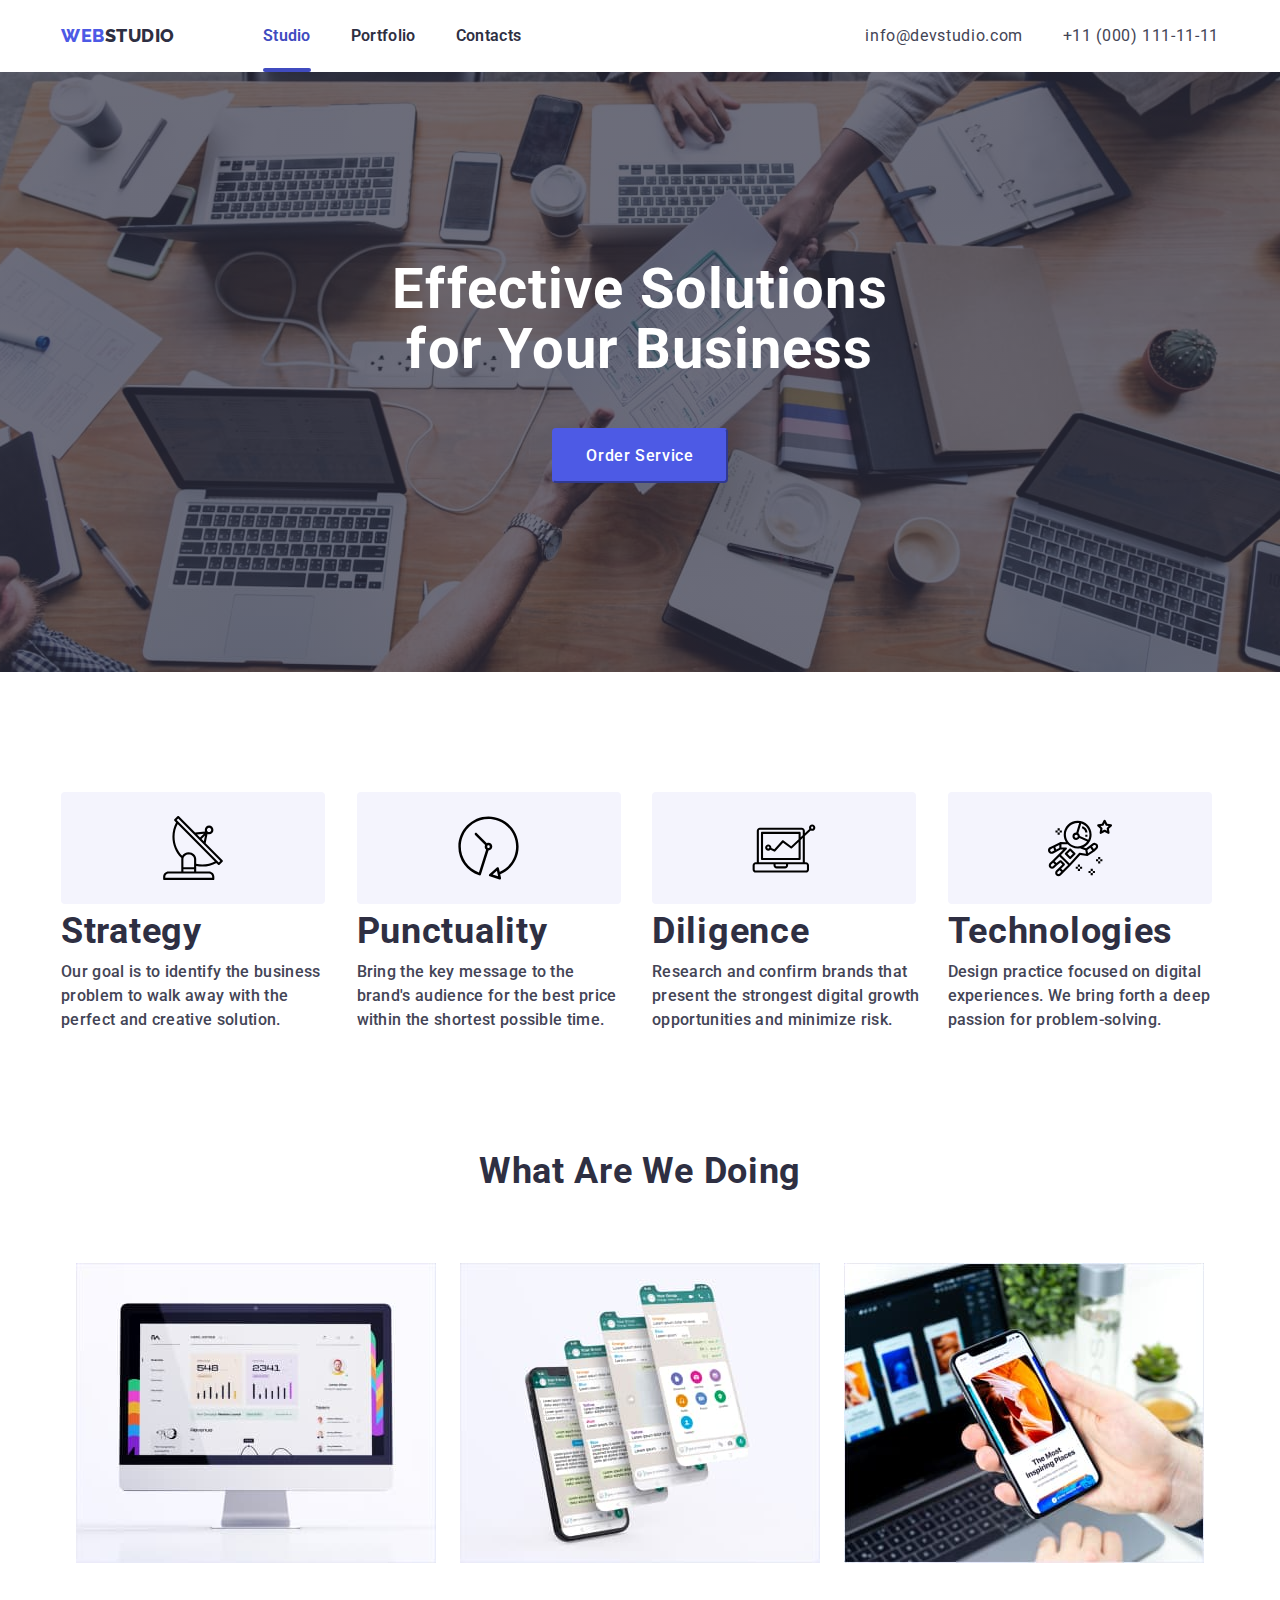
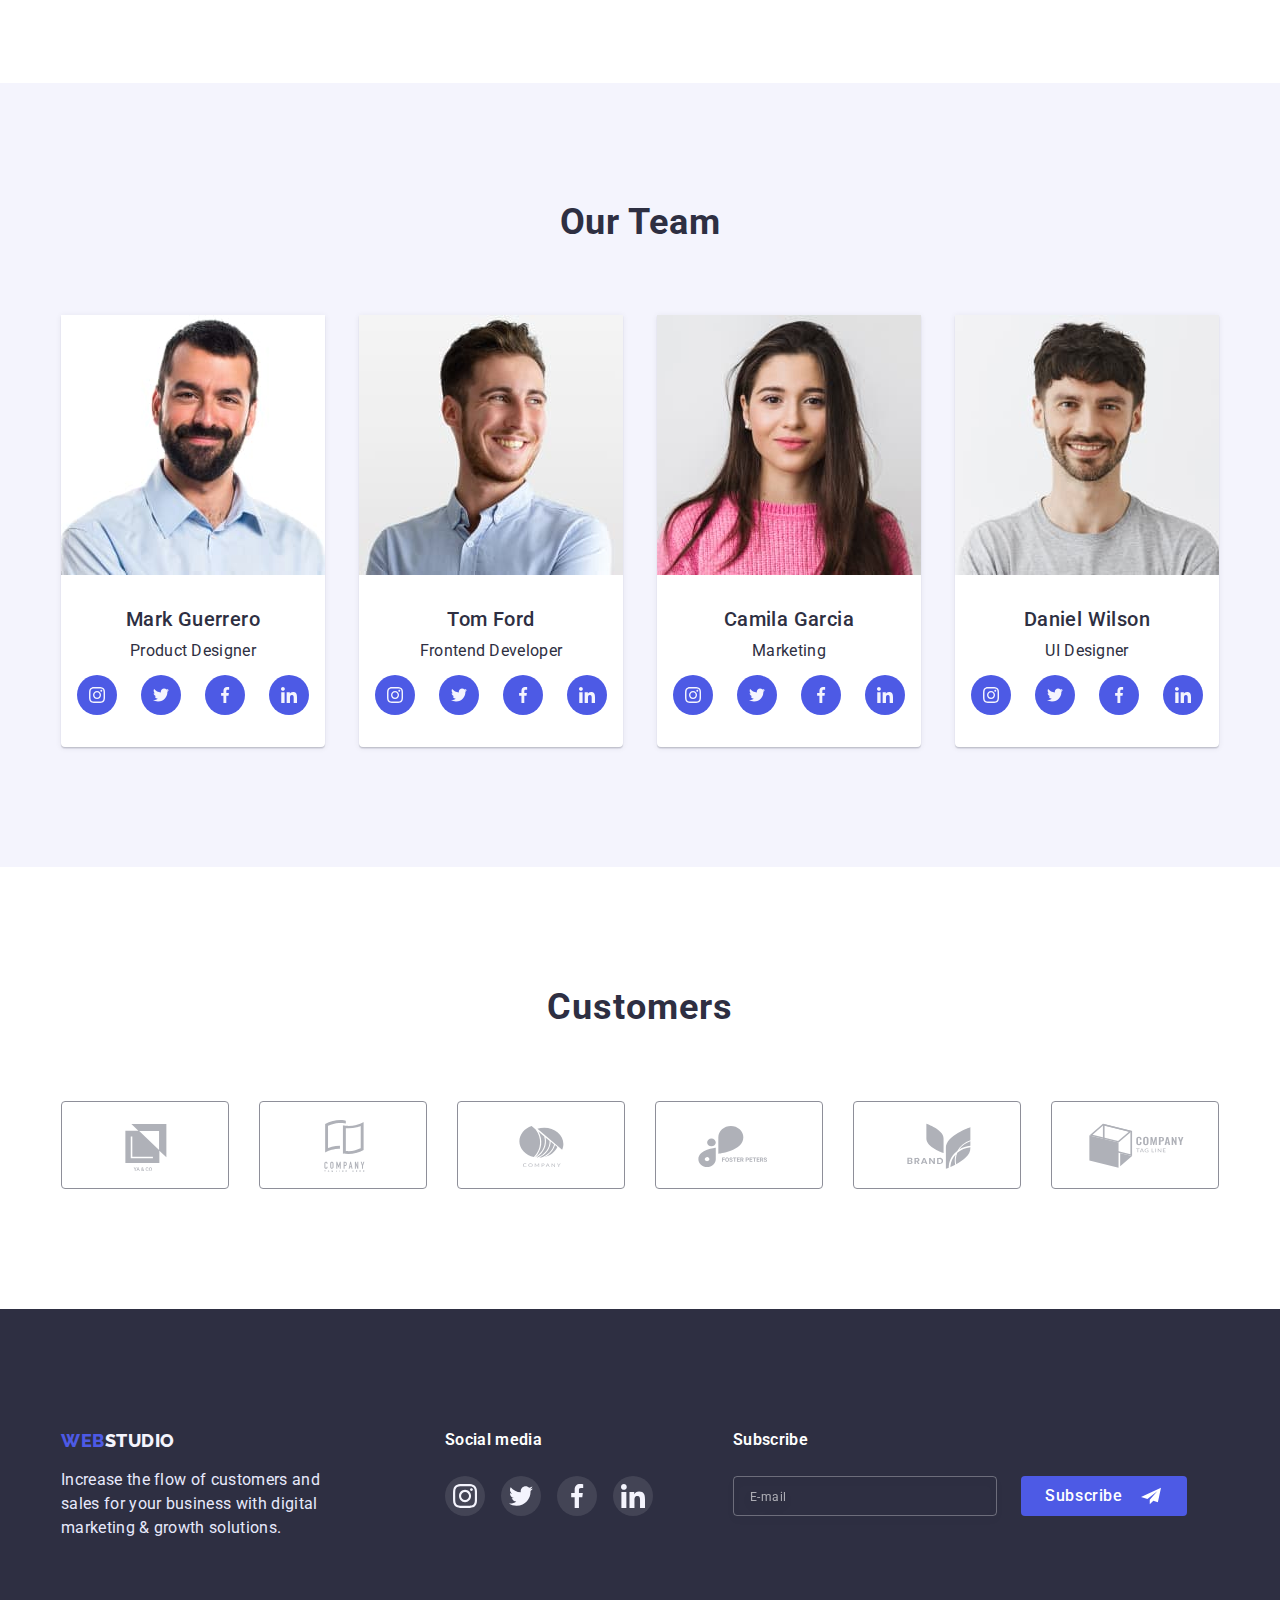
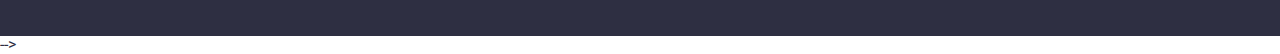
<file: index.html>
<!DOCTYPE html>
<html lang="en">
  <head>
    <meta charset="UTF-8" >
    <meta http-equiv="X-UA-Compatible" content="IE=edge" >
    <meta name="viewport" content="width=device-width, initial-scale=1.0" >
    <title>Web Studio</title>
    <link rel="preconnect" href="https://fonts.googleapis.com">
    <link rel="preconnect" href="https://fonts.gstatic.com" crossorigin>
    <link href="https://fonts.googleapis.com/css2?family=Raleway:wght@700&family=Roboto:wght@400;500;700;900&display=swap" rel="stylesheet">
    <link rel="stylesheet" href="https://cdnjs.cloudflare.com/ajax/libs/modern-normalize/1.1.0/modern-normalize.min.css" >
    <link rel="stylesheet" href="./css/style.css">
    <link rel="stylesheet" href="./css/mobile.css">
    <link rel="stylesheet" href="./css/tablet.css">
    <link rel="stylesheet" href="./css/desktop.css">
  </head>
  <body class="body">
    <!-- header -->
    
    <header class="header">
    <div class="container header-box">
     <a class="logo" href="./index.html">
      WEB
      <span class="studio-logo">STUDIO</span>
     </a>

     <nav class="navigation">
      <ul class="list navigation-list">
        <li class="navigation-item"> <a class="navigation-link emphasis" href="./index.html">Studio</a> </li>
        <li class="navigation-item"> <a class="navigation-link" href="./portfolio.html">Portfolio</a> </li>
        <li class="navigation-item"> <a class="navigation-link" href="#">Contacts</a> </li>
      </ul>
     </nav>

     <ul class="list address-list">
     <a class="address" href="mailto:info@devstudio.com">info@devstudio.com</a>
     <a class="address" href="tel:+110001111111">+11 (000) 111-11-11</a>
     </ul>

     <button class="menu" type="button">
      <svg width="32" height="22">
        <use href="./images/symbol-defs.svg#menu"></use>
      </svg>
    </button>
    </div>

    
    </header>
    

    <!-- Main Content -->
    <main>
      <!-- Section 1 -->

      <section class="hero-section section">
        <div class="container">
        <h1 class="hero-title">Effective Solutions for Your Business </h1>

          <button class="btn" type="button" data-modal-open>Order Service</button>

        </div>

      </section>
      <!-- Section 2 -->

      <section class="description-section section">
        <div class="container description">
        <ul class="list description-list">
          <li class="description-item">
            <span class="icon-description strategy">
              <svg width="60" height="64">
              <use href="./images/symbol-defs.svg#icon-strategy"></use>
            </svg></span>
             <h3 class="description-title">Strategy</h3>
          <p class="description-text">Our goal is to identify the business
           problem to walk away with the perfect and creative solution. </p>
          </li>

         <li class="description-item">
          <span class="icon-description punctuality">
            <svg width="61" height="64">
              <use href="./images/symbol-defs.svg#icon-punctuality"></use>
            </svg>
          </span>
           <h3 class="description-title">Punctuality</h3>
          <p class="description-text">Bring the key message to the brand's audience for the best price within the shortest possible time.</p>
        </li>

        <li class="description-item">
          <span class="icon-description diligence">
            <svg width="64" height="49">
              <use href="./images/symbol-defs.svg#icon-diligence"></use>
            </svg>
          </span>
          <h3 class="description-title">Diligence</h3>
          <p class="description-text">Research and confirm brands that present the strongest digital growth opportunities and minimize risk.</p>
        </li>

         <li class="description-item"> 
          <span class="icon-description technologies">
            <svg width="64" height="64">
              <use href="./images/symbol-defs.svg#icon-technologies"></use>
            </svg>
          </span>
          <h3 class="description-title">Technologies</h3>
          <p class="description-text">Design practice focused on digital experiences. We bring forth a deep passion for problem-solving.</p>
        </li>
        </ul>
        </div>
      </section>

      <!-- Section 3 -->

     <section class="work-section section">
      <div class="container work-container">
      <h2 class="work-title title-section">What are we doing</h2>

      <ul class="work-list list">
        <li class="work-item">
          <img src="./images/img1.jpg"
          alt="computer statistics"
          width="360"
          height="300">
        </li>
        <li class="work-item">
          <img src="./images/img2.jpg"
          alt="mobile application"
          width="360"
          height="300">
        </li>
        <li class="work-item">
          <img src="./images/img3.jpg"
          alt="phone in hand"
          width="360"
          height="300">
        </li>
      </ul>
      </div>
     </section>

 
     <!-- Section 4 -->
     <section class="section team-section">
      <div class="container team-container">
      <h2 class="team-title title-section">Our Team</h2>

      <ul class="team-list list">
        <li class="team-item">
         
            <img class="team-foto" src="./images/imgteam1.jpg"
            alt="first team member"
            width="264"
            height="260" >
              <div class="team-name">
              <h3 class="name-title card-title">Mark Guerrero</h3>
              <p class="team-text card-text">Product Designer</p>
              <div class="container-team-link">
                <a class="team-link" href="">
                  <svg class="icon-instagram" width="16" height="16" >
                    <use href="./images/symbol-defs.svg#icon-instagram"></use>
                  </svg>
                </a>
                <a class="team-link" href="">
                  <svg class="icon-twitter" width="16" height="16">
                    <use href="./images/symbol-defs.svg#icon-twitter"></use>
                  </svg>
                </a>
                <a class="team-link" href="">
                  <svg class="icon-facebook" width="16" height="16">
                    <use href="./images/symbol-defs.svg#icon-facebook"></use>
                  </svg>
                </a>
                <a class="team-link" href="">
                  <svg class="icon-linkedin" width="16" height="16">
                    <use href="./images/symbol-defs.svg#icon-linkedin"></use>
                  </svg>
                </a>
              </div>
              </div>
        </li>

        <li class="team-item">
          
            <img class="team-foto" src="./images/imgteam2.jpg"
            alt="second team member"
            width="264"
            height="260">
            <div class="team-name">
              <h3 class="name-title card-title">Tom Ford</h3>
              <p class="team-text card-text">Frontend Developer</p>
              <div class="container-team-link">
                <a class="team-link" href="">
                  <svg class="icon-instagram" width="16" height="16" >
                    <use href="./images/symbol-defs.svg#icon-instagram"></use>
                  </svg>
                </a>
                <a class="team-link" href="">
                  <svg class="icon-twitter" width="16" height="16">
                    <use href="./images/symbol-defs.svg#icon-twitter"></use>
                  </svg>
                </a>
                <a class="team-link" href="">
                  <svg class="icon-facebook" width="16" height="16">
                    <use href="./images/symbol-defs.svg#icon-facebook"></use>
                  </svg>
                </a>
                <a class="team-link" href="">
                  <svg class="icon-linkedin" width="16" height="16">
                    <use href="./images/symbol-defs.svg#icon-linkedin"></use>
                  </svg>
                </a>
              </div>
            </div>
        </li>

        <li class="team-item">
          
            <img class="team-foto" src="./images/imgteam3.jpg"
            alt="third team member"
            width="264"
            height="260">
            <div class="team-name">
              <h3 class="name-title card-title">Camila Garcia</h3>
              <p class="team-text card-text">Marketing</p>
              <div class="container-team-link">
                <a class="team-link" href="">
                  <svg class="icon-instagram" width="16" height="16" >
                    <use href="./images/symbol-defs.svg#icon-instagram"></use>
                  </svg>
                </a>
                <a class="team-link" href="">
                  <svg class="icon-twitter" width="16" height="16">
                    <use href="./images/symbol-defs.svg#icon-twitter"></use>
                  </svg>
                </a>
                <a class="team-link" href="">
                  <svg class="icon-facebook" width="16" height="16">
                    <use href="./images/symbol-defs.svg#icon-facebook"></use>
                  </svg>
                </a>
                <a class="team-link" href="">
                  <svg class="icon-linkedin" width="16" height="16">
                    <use href="./images/symbol-defs.svg#icon-linkedin"></use>
                  </svg>
                </a>
              </div>
            </div>
        </li>

        <li class="team-item">
         
            <img class="team-foto" src="./images/imgteam4.jpg"
            alt="fourth team member"
            width="264"
            height="260">
            <div class="team-name">
              <h3 class="name-title card-title">Daniel Wilson</h3>
              <p class="team-text card-text">UI Designer</p>
              <div class="container-team-link">
                <a class="team-link" href="">
                  <svg class="icon-instagram" width="16" height="16" >
                    <use href="./images/symbol-defs.svg#icon-instagram"></use>
                  </svg>
                </a>
                <a class="team-link" href="">
                  <svg class="icon-twitter" width="16" height="16">
                    <use href="./images/symbol-defs.svg#icon-twitter"></use>
                  </svg>
                </a>
                <a class="team-link" href="">
                  <svg class="icon-facebook" width="16" height="16">
                    <use href="./images/symbol-defs.svg#icon-facebook"></use>
                  </svg>
                </a>
                <a class="team-link" href="">
                  <svg class="icon-linkedin" width="16" height="16">
                    <use href="./images/symbol-defs.svg#icon-linkedin"></use>
                  </svg>
                </a>
              </div>
            </div>
          
        </li>

      </ul>
      </div>
     </section>
     
     
     <section class="customers-section section">
      <div class="container container-customers">
        <h2 class="customers-title title-section">Customers</h2>
        <ul class="customers-list list">
          <li class="customers-item"><a class="customers-link" href="">
            <svg class="icon-yaco icon-customers" width="104" height="56">
              <use href="./images/symbol-defs.svg#icon-company1"></use>
            </svg>
          </a></li>
          <li class="customers-item"><a class="customers-link" href="">
            <svg class="icon-teglinehere icon-customers" width="104" height="56">
              <use href="./images/symbol-defs.svg#icon-company2"></use>
            </svg>
          </a></li>
          <li class="customers-item"><a class="customers-link" href="">
            <svg class="icon-company icon-customers" width="104" height="56">
              <use href="./images/symbol-defs.svg#icon-company3"></use>
            </svg>
          </a></li>
          <li class="customers-item"><a class="customers-link" href="">
            <svg class="icon-fosterpeters icon-customers" width="104" height="56">
              <use href="./images/symbol-defs.svg#icon-company4"></use>
            </svg>
          </a></li>
          <li class="customers-item"><a class="customers-link" href="">
            <svg class="icon-brand icon-customers" width="104" height="56">
              <use href="./images/symbol-defs.svg#icon-company5"></use>
            </svg>
          </a></li>
          <li class="customers-item"><a class="customers-link" href="">
            <svg class="icon-tegline icon-customers" width="104" height="56">
              <use href="./images/symbol-defs.svg#icon-company6"></use>
            </svg>
          </a></li>
        </ul>

      </div>
     </section>

    </main>

    <!-- Footer -->
    <footer class="footer">
      <div class="container footer-container">
      <div class="footer-logo">
        <a class="logo bottom" href="./index.html">
          <span class="web-logo">WEB</span>
          <span class="secondary studio-logo">STUDIO</span>
         </a>
  
         <p class="footer-text">Increase the flow of customers and sales for your business with digital marketing & growth solutions.</p>
      </div>
      
      <div class="social-container">
        <h3 class="social-title">Social media</h3>
        <ul class="social-list list">
          <li class="social-items">
            <a class="social-link" href="">
              <svg class="social-icon" width="24" height="24">
                <use href="./images/symbol-defs.svg#icon-instagram"></use>
              </svg>
            </a>
          </li>
          <li class="social-items">
            <a class="social-link" href="">
              <svg class="social-icon" width="24" height="24">
                <use href="./images/symbol-defs.svg#icon-twitter"></use>
              </svg>
            </a>
          </li>
          <li class="social-items">
            <a class="social-link" href="">
              <svg class="social-icon" width="24" height="24">
                <use href="./images/symbol-defs.svg#icon-facebook"></use>
              </svg>
            </a>
          </li>
          <li class="social-items">
            <a class="social-link" href="">
              <svg class="social-icon" width="24" height="24">
                <use href="./images/symbol-defs.svg#icon-linkedin"></use>
              </svg>
            </a>
          </li>
        </ul>

      </div>

      <div class="subscribe-container">
        <h3 class="social-title">Subscribe</h3>

        <form class="subscribe-form">
          <input type="mail" name="subscrabe" placeholder="E-mail"/>

        <button class="btn-subscribe" type="submit">Subscribe
          <svg class="icon-btn" width="24" height="20">
            <use href="./images/symbol-defs.svg#frame"></use>
          </svg>
        </button>


        </form>
      </div>

    </div>
      </footer> -->
  
      <div class="backdrop is-hidden" data-modal>
        <div class="modal">

          <div class="btn-close-container">
            <button type="button" class="btn-close" data-modal-close>
              <svg class="icon-close" width="8" height="8">
                <use href="./images/symbol-defs.svg#icon-close"></use>
              </svg>
              </button>
          </div>
         

          <h3 class="modal-title">Leave your contacts and we will call you back</h3>

          <form class="form-modal">

          <ul class="list modal-item">

            <li class="modal-list">
              <label class="modal-label" for="name">Name</label>
            <input class="modal-input" type="text" name="name" id="name" />
            <span class="form-icon">
              <svg width="18" height="24">
                <use href="./images/symbol-defs.svg#person"></use>
              </svg>
            </span>
            </li>

            <li class="modal-list">
              <label class="modal-label" for="phone">Phone</label>
              <input class="modal-input" type="tel" name="phone" id="phone" />
              <span class="form-icon">
                <svg width="18" height="24">
                  <use href="./images/symbol-defs.svg#phone"></use>
                </svg>
              </span>
            </li>

            <li class="modal-list">
              <label class="modal-label" for="mail">Email</label>
            <input class="modal-input" type="email" name="mail" id="mail" />
            <span class="form-icon">
              <svg width="18" height="24">
                <use href="./images/symbol-defs.svg#email"></use>
              </svg>
            </span>
            </li>

            <li class="modal-list">
              <label class="modal-label" for="comment">Comment</label>
            <textarea class="modal-area" name="comment" rows="8" id="comment" placeholder="Text input"></textarea>
            </li>

            <li class="cheakbox-list">
              
              <label class="modal-label checkbox-label"  >
                <input class="checkbox" type="checkbox" name="policy" value="policy" />
                I accept the terms and conditions of the <a class="cheakbox-link" href="">Privacy Policy</a>
                <span class="checkbox-icon">
                  <svg class="svg-icon" width="16" height="16">
                    <use href="./images/symbol-defs.svg#click"></use>
                  </svg>
                </span></label>
               
            </li>

          </ul>

          <div class="modal-btn-container">
            <button class="modal-btn" type="submit">Send</button>
          </div>
          

          </form>
        </div>
      </div>

      <script src="./js/modal.js"></script>

  </body>
</html>
</file>
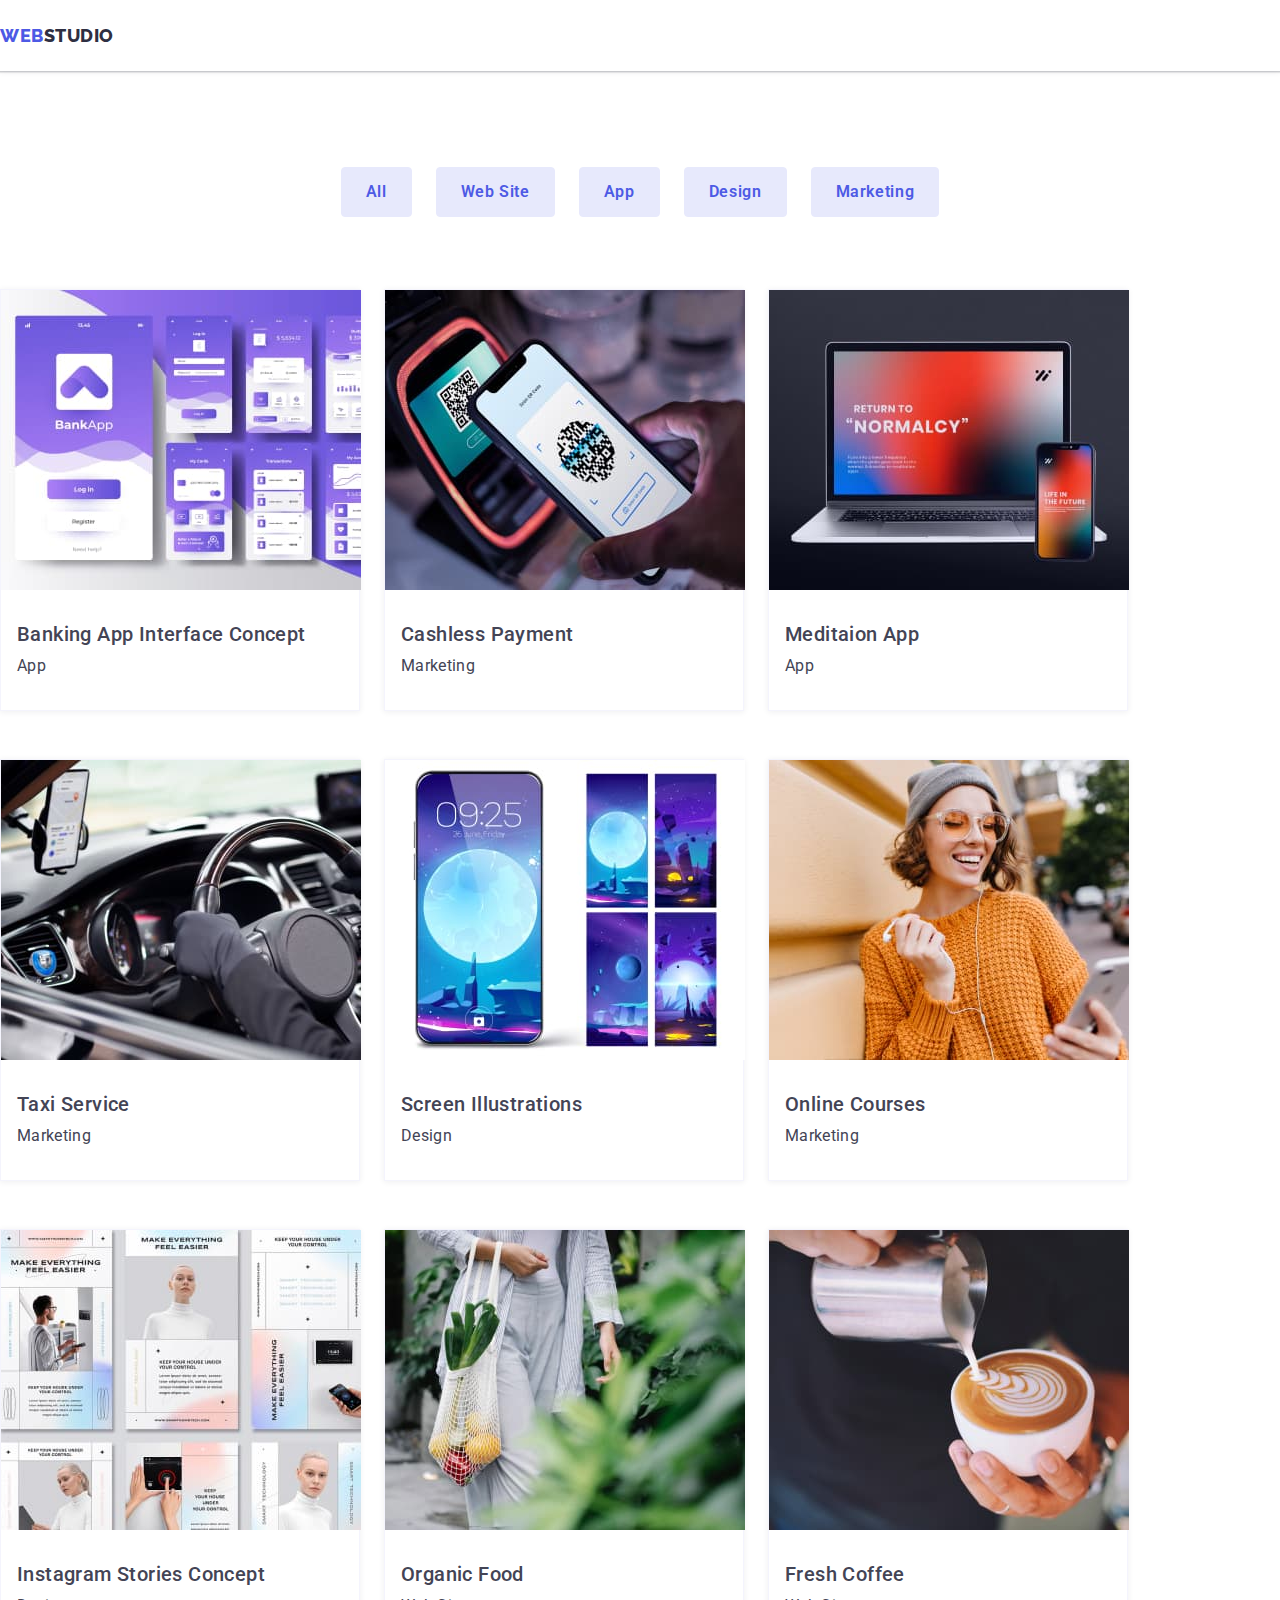
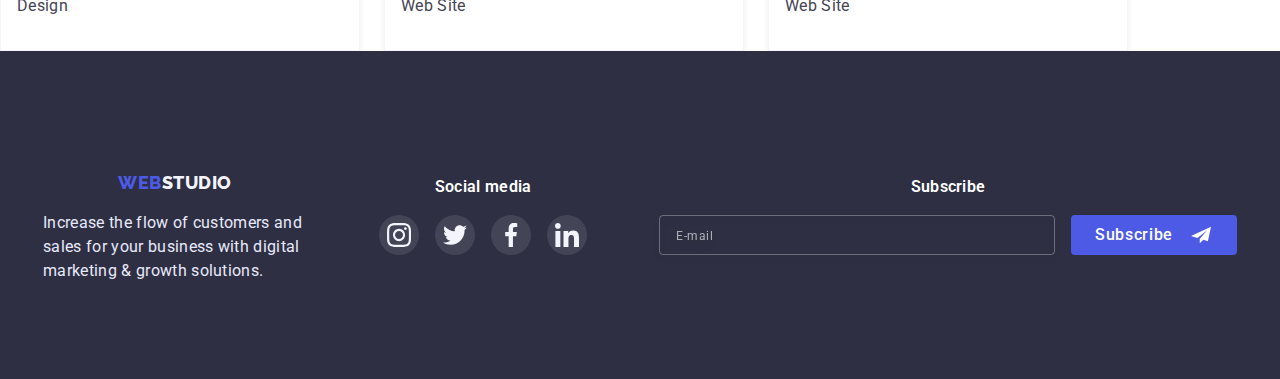
<file: portfolio.html>
<!DOCTYPE html>
<html lang="en">
<head>
    <meta charset="UTF-8">
    <meta http-equiv="X-UA-Compatible" content="IE=edge">
    <meta name="viewport" content="width=device-width, initial-scale=1.0">
    <title>Portfolio</title>
    <link rel="preconnect" href="https://fonts.googleapis.com">
    <link rel="preconnect" href="https://fonts.gstatic.com" crossorigin>
    <link href="https://fonts.googleapis.com/css2?family=Raleway:wght@700&family=Roboto:wght@400;500;700;900&display=swap" rel="stylesheet">
    <link rel="stylesheet" href="https://cdnjs.cloudflare.com/ajax/libs/modern-normalize/1.1.0/modern-normalize.min.css" >
    <link rel="stylesheet" href="./css/style.css">
</head>
<body class="body">
    <!-- header -->
   
    <header class="header">
        <div class="container header-box">
         <a class="logo" href="./index.html">
          WEB
          <span class="studio-logo">STUDIO</span>
         </a>
    
         <nav class="navigation">
          <ul class="list navigation-list">
            <li class="navigation-item"> <a class="navigation-link" href="./index.html">Studio</a> </li>
            <li class="navigation-item"> <a class="navigation-link emphasis" href="./portfolio.html">Portfolio</a> </li>
            <li class="navigation-item"> <a class="navigation-link" href="#">Contacts</a> </li>
          </ul>
         </nav>
    
         <ul class="list address-list">
         <a class="address" href="mailto:info@devstudio.com">info@devstudio.com</a>
         <a class="address" href="tel:+110001111111">+11 (000) 111-11-11</a>
         </ul>
        </div>
        </header>
        

       <!-- Main content -->
       <main>
        <section class="section main-section">
          
            <div class="portfolio-container container">
                  <!-- Button Section  -->
            <h1 hidden>Portfolio</h1>
            
            <ul class="list filter-list">
                <li class="filter-item">
                    <button class="filter-btn" type="button">All</button>
                </li>
                <li class="filter-item">
                    <button class="filter-btn" type="button">Web Site</button>
                </li>
                <li class="filter-item">
                    <button class="filter-btn" type="button">App</button>
                </li>
                <li class="filter-item">
                    <button class="filter-btn" type="button">Design</button>
                </li>
                <li class="filter-item">
                    <button class="filter-btn" type="button">Marketing</button>
                </li>
            </ul>
            
        
            <ul class="list card-list">
              
                <li class="card-item">
                  <a class="card-link" href="">
                    <div class="card-photo">
                      <img src="./images/2pageimg1.jpg" alt="mobile app" width="360" height="300">
                      <div class="card-overlay">
                        <p class="card-info">14 Stylish and User-Friendly App Design Concepts · Task Manager App · Calorie Tracker App · Exotic Fruit Ecommerce App · Cloud Storage App</p>
                      </div>
                     
                    </div>
                    
                    <div class="project-name">
                    <h2 class="project-title card-title">Banking App Interface Concept</h2>
                    <p class="project-text card-text">App</p>
                </div>
                  </a>
                    
                </li>

                <li class="card-item">
                  <a class="card-link" href="">
                    <div class="card-photo">
                      <img src="./images/2pageimg2.jpg" alt="text">
                      <div class="card-overlay">
                        <p class="card-info">14 Stylish and User-Friendly App Design Concepts · Task Manager App · Calorie Tracker App · Exotic Fruit Ecommerce App · Cloud Storage App</p>
                      </div>
                     
                    </div>

                    <div class="project-name">
                    <h2 class="project-title card-title">Cashless Payment</h2>
                    <p class="project-text card-text">Marketing</p>
                    </div>
                  </a>
                    
                </li>

                <li class="card-item">
                  <a href="" class="card-link">
                    <div class="card-photo">
                      <img src="./images/2pageimg3.jpg" alt="laptop and mobile app" width="360" height="300">
                      <div class="card-overlay">
                        <p class="card-info">14 Stylish and User-Friendly App Design Concepts · Task Manager App · Calorie Tracker App · Exotic Fruit Ecommerce App · Cloud Storage App</p>
                      </div>
                      
                    </div>
                    <div class="project-name">
                      <h2 class="project-title card-title">Meditaion App</h2>
                      <p class="project-text card-text">App</p>
                      </div>
                  </a>
                  
                </li>

                <li class="card-item">
                  <a href="" class="card-link">
                    <div class="card-photo">
                      <img src="./images/2pageimg4.jpg" alt="car" width="360" height="300">
                      <div class="card-overlay">
                        <p class="card-info">14 Stylish and User-Friendly App Design Concepts · Task Manager App · Calorie Tracker App · Exotic Fruit Ecommerce App · Cloud Storage App</p>
                      </div>
                      
                    </div>
                    
                    
                    <div class="project-name">
                      <h2 class="project-title card-title">Taxi Service</h2>
                       <p class="project-text card-text">Marketing</p>
                       </div>
                  </a>
                  
                </li>

                <li class="card-item">
                  <a href="" class="card-link">
                    <div class="card-photo">
                      <img src="./images/2pageimg5.jpg" alt="mobile foto" width="360" height="300">
                      <div class="card-overlay">
                        <p class="card-info">14 Stylish and User-Friendly App Design Concepts · Task Manager App · Calorie Tracker App · Exotic Fruit Ecommerce App · Cloud Storage App</p>
                      </div>
                      
                    </div>
                    
                    
                    <div class="project-name">
                      <h2 class="project-title card-title">Screen Illustrations</h2>
                      <p class="project-text card-text">Design</p>
                      </div>
                  </a>
                 
                </li>

                <li class="card-item">
                  <a href="" class="card-link">
                    <div class="card-photo">
                      <img src="./images/2pageimg6.jpg" alt="girl with mobile" width="360" height="300">
                      <div class="card-overlay">
                        <p class="card-info">14 Stylish and User-Friendly App Design Concepts · Task Manager App · Calorie Tracker App · Exotic Fruit Ecommerce App · Cloud Storage App</p>
                      </div>
                     
                    </div>

                    <div class="project-name">
                      <h2 class="project-title card-title">Online Courses</h2>
                      <p class="project-text card-text">Marketing</p>
                      </div>
                  </a>
                  
                </li>

                <li class="card-item">
                  <a href="" class="card-link">
                    <div class="card-photo">
                      <img src="./images/2pageimg7.jpg" alt="Social stories" width="360" height="300">
                      <div class="card-overlay">
                        <p class="card-info">14 Stylish and User-Friendly App Design Concepts · Task Manager App · Calorie Tracker App · Exotic Fruit Ecommerce App · Cloud Storage App</p>
                      </div>
                      
                    </div>
                    
                    <div class="project-name">
                      <h2 class="project-title card-title">Instagram Stories Concept</h2>
                      <p class="project-text card-text">Design</p>
                      </div>
                  </a>
                  
                </li>

                <li class="card-item">
                  <a href="" class="card-link">
                    <div class="card-photo">
                      <img src="./images/2pageimg8.jpg" alt="bag with food" width="360" height="300">
                      <div class="card-overlay">
                        <p class="card-info">14 Stylish and User-Friendly App Design Concepts · Task Manager App · Calorie Tracker App · Exotic Fruit Ecommerce App · Cloud Storage App</p>
                      </div>
                      
                    </div>
                    <div class="project-name">
                      <h2 class="project-title card-title">Organic Food</h2>
                      <p class="project-text card-text">Web Site</p>
                      </div>
                  </a>                  
                </li>

                <li class="card-item">
                  <a href="" class="card-link">
                    <div class="card-photo">
                      <img src="./images/2pageimg9.jpg" alt="cup with coffee" width="360" height="300">
                      <div class="card-overlay">
                        <p class="card-info">14 Stylish and User-Friendly App Design Concepts · Task Manager App · Calorie Tracker App · Exotic Fruit Ecommerce App · Cloud Storage App</p>
                      </div>
                    
                    </div>

                    <div class="project-name">
                      <h2 class="project-title card-title">Fresh Coffee</h2>
                      <p class="project-text card-text">Web Site</p>
                      </div>
                  </a>
                  
                </li>
            </ul>
            </div>
        </section>

       </main>
       
         <!-- Footer -->
    <footer class="footer">
      <div class="container footer-container">
      <div>
        <a class="logo bottom" href="./index.html">
          <span class="web-logo">WEB</span>
          <span class="secondary studio-logo">STUDIO</span>
         </a>
  
         <p class="footer-text">Increase the flow of customers and sales for your business with digital marketing & growth solutions.</p>
      </div>
      
      <div class="social-container">
        <h3 class="social-title">Social media</h3>
        <ul class="social-list list">
          <li class="social-items">
            <a class="social-link" href="">
              <svg class="social-icon" width="24" height="24">
                <use href="./images/symbol-defs.svg#icon-instagram"></use>
              </svg>
            </a>
          </li>
          <li class="social-items">
            <a class="social-link" href="">
              <svg class="social-icon" width="24" height="24">
                <use href="./images/symbol-defs.svg#icon-twitter"></use>
              </svg>
            </a>
          </li>
          <li class="social-items">
            <a class="social-link" href="">
              <svg class="social-icon" width="24" height="24">
                <use href="./images/symbol-defs.svg#icon-facebook"></use>
              </svg>
            </a>
          </li>
          <li class="social-items">
            <a class="social-link" href="">
              <svg class="social-icon" width="24" height="24">
                <use href="./images/symbol-defs.svg#icon-linkedin"></use>
              </svg>
            </a>
          </li>
        </ul>

      </div>

      <div class="subscribe-container">
        <h3 class="social-title">Subscribe</h3>

        <form class="subscribe-form">
          <input type="mail" name="subscrabe" placeholder="E-mail"/>

        <button class="btn-subscribe" type="submit">Subscribe
          <svg class="icon-btn" width="24" height="20">
            <use href="./images/symbol-defs.svg#frame"></use>
          </svg>
        </button>


        </form>
      </div>

    </div>
      </footer>
     
  
  </body>
</html>
</file>
<file: css/style.css>
:root {
    --dark: #2E2F42;
    --text: #434455;
    --primary-brand: #4D5AE5;
    --accent: #E7E9FC;
    --light: #F4F4FD;
    --primery-bg-color: #fff;
    --pressed-state: #404BBF;
    --success: #31D0AA;
    --subtle-text: #8E8F99;
    --icon: #AFB1B8;

}


/* Used class */
.list {
padding: 0;
margin: 0;

list-style: none;
}

img {
    display: block;
    max-width: 100%;
    height: auto;
    width: 100%;
}

.body {
color: var(--dark);
font-family: Roboto, sans-serif;
}

/* .section {
padding: 120px 0;
} */

.container {
margin-left: auto;
margin-right: auto;
/* width: 1158px; */
}

.card-title {
font-weight: 500;
font-size: 20px;
line-height: 1.2;
letter-spacing: 0.02em;
}

.card-text {
    font-weight: 400;
font-size: 16px;
line-height: 1.5;
letter-spacing: 0.02em;
}

.title-section {
    margin-top: 0;
    margin-bottom: 72px;

    font-weight: 700;
    font-size: 36px;
    line-height: 1.1;
    letter-spacing: 0.02em;
    text-align: center;
    text-transform: capitalize;  
}

/* Header */
.header {
background-color: var(--primery-bg-color);
box-shadow: 0px 2px 1px rgba(46, 47, 66, 0.08), 0px 1px 1px rgba(46, 47, 66, 0.16), 0px 1px 6px rgba(46, 47, 66, 0.08);
}

.header-box {
    display: flex;
    justify-content: space-between;
}

.container.header-box {
display: flex;
align-items: center;
margin-left: auto;
margin-right: auto;
}

/* Лого */
.logo {
display: flex;
padding-top: 24px;
padding-bottom: 24px;

color: var(--primary-brand);
font-family: 'Raleway';
font-weight: 800;
font-size: 18px;
line-height: 1.3; 
letter-spacing: 0.03em;
text-decoration: none;
text-transform: uppercase;
}

.studio-logo {
color: var(--dark);
}

/* Навігація */


.navigation-list {
display: none;
}

.navigation-link {
position: relative;
display: block;
padding-top: 24px;
padding-bottom: 24px;

color: var(--dark);
font-weight: 600;
font-size: 16px;
line-height: 1.5;
letter-spacing: 0.02em;
text-decoration: none;

transition-property: color;
transition-duration: 250ms;
transition-timing-function: cubic-bezier(0.4, 0, 0.2, 1);
}
.navigation-link:hover, .navigation-link:focus {
color: var(--text);
}
.navigation-link:active {
color: var(--primary-brand);
}

.emphasis {
    color: var(--pressed-state);
}

.emphasis::after {
    position: absolute;
    left: 0;
    bottom: 0;

    display: block;
    content: "";
    width: 100%;
    height: 4px;
    border-radius: 2px;

    background-color: var(--pressed-state);
}

/* Контакти */
.address {  
color: var(--text);
font-size: 16px;
line-height: 1.5;
letter-spacing: 0.02em;
text-decoration: none; 

transition-property: color;
transition-duration: 250ms;
transition-timing-function: cubic-bezier(0.4, 0, 0.2, 1);
}
.address:hover, .address:focus {
color: var(--primary-brand);
}
/* .address:not(:last-child) {
    margin-right: 40px;
} */
.address-list {
    display: none;
}

.menu {
    /* margin-left: 251px; */
    padding: 0;
    border: none;
    background-color: transparent;
}

/*--------------- Pages Studio ----------------*/

/*----- Hero section */

.hero-section {
margin: 0 auto;
padding-top: 112px;
padding-bottom: 112px;

background-color: var(--dark);
background-image: linear-gradient(
    rgba(46, 47, 66, 0.7),
    rgba(46, 47, 66, 0.7)),
     url(../images/);
background-repeat: no-repeat;
background-size: cover;
background-position: center;
max-width: 480px;
min-height: 432px;
text-align: center;
}

.hero-title {
    margin-top: 0;
margin-bottom: 48px;

color: var(--primery-bg-color);
font-weight: 700;
font-size: 36px;
line-height: 1.1;
letter-spacing: 0.02em;
text-align: center;
}

.btn {
border-radius: 4px;
padding: 16px 32px;
min-width: 169px;

background-color: var(--primary-brand);
color: var(--primery-bg-color);
border-color: var(--primary-brand);
font-family: inherit;
font-weight: 500;
font-size: 16px;
line-height: 1.2;
letter-spacing: 0.04em;
text-align: center;
cursor: pointer;
/* box-shadow: 0px 4px 4px rgba(0, 0, 0, 0.15); */

transition-property: box-shadow;
transition-duration: 250ms;
transition-timing-function: cubic-bezier(0.4, 0, 0.2, 1);
}

/* .btn:hover, .btn:focus {
    box-shadow: 0px 1px 6px rgba(46, 47, 66, 0.08), 0px 1px 1px rgba(46, 47, 66, 0.16), 0px 2px 1px rgba(46, 47, 66, 0.08);
}
 .btn:active {
    background-color: var(--pressed-state);
    box-shadow: 0px 4px 4px rgba(0, 0, 0, 0.15);
 } */

 /*----- Description section */

 .description-section {
    padding: 96px 0px;
    }

.description-list {
    display: flex;
    flex-wrap: wrap;
    gap: 72px;
}

.description-title {
    margin-top: 0;
    margin-bottom: 8px;
    text-align: center; 
    
    font-weight: 700;
    font-size: 36px;
    line-height: 1.1;
    letter-spacing: 0.02em;
}

.description-text {
    margin-top: 0;
    margin-bottom: 0;
    margin-right: 0;

font-weight: 500;
font-size: 16px;
line-height: 1.5;
letter-spacing: 0.02em;
color: var(--text);
}

.description-item {
    width: 100%;
    /* width: 264px; */

  
}
.icon-description {
/*     
    display: flex;
    align-items: center;
    justify-content: center;
    background-color: var(--light);
    width: 264px;
height: 112px;
border-radius: 4px;
margin-bottom: 8px; */

display: none;
}


/* -----Work section */

.work-section {
    display: none;
padding-top: 0;
padding-bottom: 120px;
}

.work-container {
    padding-right: 15px;
    padding-left: 15px;
}

.work-list {
display: flex;
}

.work-item:not(:last-child) {
margin-right: 24px;
}

/* -----Team section */

.team-section {
    padding-top: 96px;
    padding-bottom: 128px;

background-color: var(--light);
text-align: center;
}

.team-list {
display: flex;
flex-wrap: wrap;
gap: 72px;
justify-content: center;
}

/* .team-item:not(:last-child) {
margin-right: 24px;
} */
.team-item {
    width: 261px;
    text-align: center;
    background-color: var(--primery-bg-color);
    box-shadow: 0px 1px 6px rgba(46, 47, 66, 0.08), 0px 1px 1px rgba(46, 47, 66, 0.16), 0px 2px 1px rgba(46, 47, 66, 0.08);
    border-radius: 0px 0px 4px 4px;
}

.team-name {
    padding-top: 32px;
    padding-bottom: 32px;
    padding-left: 16px;
    padding-right: 16px;
}
.name-title {
margin-top: 0;
margin-bottom: 8px;

text-align: center;
}


.team-text {
margin-top: 0;
margin-bottom: 12px;
}



.container-team-link {
    display: flex;
    text-align: center;
}

.team-link {
    display: flex;
    align-items: center;
    justify-content: center;
    width: 40px;
    height: 40px;
    margin-right: 24px;
    
    border-radius: 50%;
    background-color: var(--primary-brand);

    transition: background-color 250ms cubic-bezier(0.4, 0, 0.2, 1);
}

.team-link:nth-last-child(1) {
    margin-right: 0;
}

.team-link:hover, .team-link:focus {
    background-color: var(--pressed-state);
   
}

.icon-instagram, .icon-twitter, .icon-facebook, .icon-linkedin {
    fill: var(--light);
}

/* -----Customers section */

.customers-section {
    padding: 96px 0;
}

.customers-title {
font-weight: 700;
line-height: 1.16;
letter-spacing: 0.03em;
}

.customers-list {
    display: flex;
    flex-wrap: wrap;
    gap: 72px 16px;
    justify-content: center;
}

/* .customers-item {
    margin-right: 24px;

} */

/* .customers-item:nth-last-child(1) {
    margin-right: 0;
} */


.customers-link {
    display: flex;
    align-items: center;
    justify-content: center;
    border: 1px solid var(--subtle-text);
border-radius: 4px;

width: 190px;
height: 88px;
 color: var(--icon);   

 transition-property: color;
transition-duration: 250ms;
transition-timing-function: cubic-bezier(0.4, 0, 0.2, 1);
}



.customers-link:hover, .customers-link:focus {
    border: 1px solid var(--primary-brand);
    color: var(--primary-brand);
}

.icon-customers {
    fill: currentColor;
}



/*------------- Pages portfolio ------------*/

.main-section {
padding-top: 96px;
}

.portfolio-container {
padding: 0;
}

.filter-list {
display: flex;
margin-bottom: 72px;

justify-content: center;
}

.filter-item:not(:last-child) {
margin-right: 24px;
}


.filter-btn {
padding: 12px 24px;

background-color: var(--accent);
color: var(--primary-brand);
font-family: inherit;
font-weight: 600;
font-size: 16px;
line-height: 1.5;
text-align: center;
letter-spacing: 0.04em;
cursor: pointer;
border: 1px solid var(--accent);
border-radius: 4px;

transition-property: color, background-color, box-shadow;
transition-duration: 250ms;
transition-timing-function: cubic-bezier(0.4, 0, 0.2, 1);
}
.filter-btn:hover, .filter-btn:focus {
background-color: var(--primary-brand);
color: var(--primery-bg-color);
border-color: var(--primary-brand);
box-shadow: 0px 3px 1px rgba(0, 0, 0, 0.1), 0px 2px 1px rgba(0, 0, 0, 0.08), 0px 2px 2px rgba(0, 0, 0, 0.12);
}

.card-list {
display: flex;
flex-wrap: wrap;
}

.card-item {
margin-right: 24px;
margin-bottom: 48px;



}

.card-link {
    display: inline-block;

    width: 360px;
    margin: 0;

border: 0.5px solid var(--light);
box-shadow: 0px 1px 6px rgba(46, 47, 66, 0.08);
color: var(--text);
text-decoration: none;

transition-property: box-shadow;
transition-duration: 250ms;
transition-timing-function: cubic-bezier(0.4, 0, 0.2, 1);
}

.card-item:nth-child(3n) {
margin-right: 0;
}
.card-item:nth-last-child(-n+3) {
margin-bottom: 0;
}

.card-link:hover, .card-link:focus {
    box-shadow: 0px 1px 6px rgba(46, 47, 66, 0.08), 0px 1px 1px rgba(46, 47, 66, 0.16), 0px 2px 1px rgba(46, 47, 66, 0.08);
}


.card-photo {
    position: relative;
    overflow: hidden;

    width: 360px;
    height: 300px;
}

.card-overlay {
    position: absolute;
    top: 0;
    left: 0;
    width: 360px;
    height: 300px;

    background-color: var(--primary-brand);
    

    transform: translateY(100%);
    transition: transform 250ms cubic-bezier(0.4, 0, 0.2, 1);

}


.card-link:hover .card-overlay {
    
    transform: translateY(0);
}

.card-link:focus .card-overlay {
    
    transform: translateY(0);
}


.card-info {
    position: absolute;
    top: 40px;
    left: 32px;
    width: 296px;

font-weight: 400;
font-size: 16px;
line-height: 1.5;
letter-spacing: 0.02em;
color: var(--light);

}


.project-name {
    width: 360px;
    padding-top: 32px;
    padding-bottom: 32px;
    padding-left: 16px;
    padding-right: 16px;
}

.project-title {
    margin-top: 0;
    margin-bottom: 8px;  
}



.project-text {
    margin-top: 0;
    margin-bottom: 0;
}

/* Footer */
.footer {
/* padding-top: 100px;
padding-bottom: 100px; */
padding: 96px 0;

background-color: var(--dark);
}

.footer-container {
    display: flex;
    flex-wrap: wrap;
    align-items: center;
    justify-content: center;
    gap: 72px;
}


.logo.bottom {
padding-bottom: 16px;
justify-content: center;
}

.secondary.studio-logo {
color:  var(--light);
}

.footer-text {
width: 264px;
margin-top: 0;
margin-bottom: 0;

color: var(--accent);
font-size: 16px;
line-height: 1.5;
letter-spacing: 0.02em;   
}

/* .social-container {
    margin-left: 120px;
} */



.social-title {
    text-align: center;
margin: 0;
margin-bottom: 16px;

color: var(--primery-bg-color);
font-weight: 600;   
font-size: 16px;
line-height: 1.5;
letter-spacing: 0.02em;
}

.social-list {
    display: flex;
}

.social-items {
    margin-right: 16px;
}

.social-link {
    display: flex;
    align-items: center;
    justify-content: center;
    gap: 16px;

    width: 40px;
    height: 40px;
    border-radius: 50%;
    background-color: rgba(255, 255, 255, 0.1);
    color: var(--light);

   transition: background-color 250ms cubic-bezier(0.4, 0, 0.2, 1);
}

.social-items:nth-last-child(1) {
    margin-right: 0;
}

.social-link:hover, .social-link:focus {
    background-color: var(--success);
}

.social-icon {
    fill: currentColor;
}

.subscribe-form {
    display: flex;
    flex-wrap: wrap;
    gap: 16px;
    justify-content: center;
}

.subscribe-form input {

    width: 396px;
    padding: 8px 16px;

    border: 1px solid rgba(255, 255, 255, 0.3);
filter: drop-shadow(0px 4px 4px rgba(0, 0, 0, 0.15));
border-radius: 4px;
background-color: transparent;
color: var(--primery-bg-color);
}


.subscribe-form input::placeholder {
    font-weight: 400;
font-size: 12px;
line-height: 2;
letter-spacing: 0.04em;

color: rgba(255, 255, 255, 0.6);
}

.btn-subscribe {
    display: flex;
    justify-content: center;
    align-items: center;

    padding: 8px 24px;
    gap: 16px;

    border-radius: 4px;
    background-color: var(--primary-brand);
    border: none;
    color: var(--primery-bg-color);
    cursor: pointer;

    font-weight: 500;
font-size: 16px;
line-height: 1.5;
letter-spacing: 0.04em;

transition: background-color 250ms cubic-bezier(0.4, 0, 0.2, 1);
}

.btn-subscribe:hover,
.btn-subscribe:focus {
background-color: var(--pressed-state);
}

.icon-btn {
    fill: #fff;
}




.backdrop {
    position: fixed;
    width: 100%;
    height: 100%;
    top: 0;
    left: 0;

    background-color: rgba(46, 47, 66, 0.4);

    transition-property: opacity;
transition-duration: 250ms;
transition-timing-function: cubic-bezier(0.4, 0, 0.2, 1);
}

.backdrop.is-hidden {
    opacity: 0;
    pointer-events: none;
    visibility: hidden;

    transition-property: opacity, visibility;
    transition-duration: 250ms;
    transition-timing-function: cubic-bezier(0.4, 0, 0.2, 1);
}

.modal {
    position: absolute;
    top: 50%;
    left: 50%;
    transform: translate(-50%, -50%);

    width: 392px;
    min-height: 576px;
    padding: 24px;
    
    background: #FCFCFC;
box-shadow: 0px 1px 1px rgba(0, 0, 0, 0.14), 0px 1px 3px rgba(0, 0, 0, 0.12), 0px 2px 1px rgba(0, 0, 0, 0.2);
border-radius: 4px;

}

.btn-close-container {
    display: flex;
    justify-content: end;
}

.btn-close {
    display: flex;
    align-items: center;
    justify-content: center;
   
    width: 24px;
    height: 24px;
    border-radius: 50%;

    background-color: #E7E9FC;
    border: 1px solid rgba(0, 0, 0, 0.1);
    color: #000;
    cursor: pointer;

    transition-property: color, background-color;
transition-duration: 250ms;
transition-timing-function: cubic-bezier(0.4, 0, 0.2, 1);
}

.btn-close:hover, .btn-close:focus {
    background-color: var(--pressed-state);
    color: #fff;
}

.modal-title {
    margin-bottom: 14px;

    font-weight: 500;
font-size: 16px;
line-height: 1.5;
text-align: center;
letter-spacing: 0.02em;
color: var(--dark);
}



.icon-close {
        fill: currentColor;
}





textarea {
    resize: none;

}



.modal-list {
    position: relative;
    display: flex;
    flex-direction: column;

    margin-bottom: 8px;
}

.modal-list textarea::placeholder {
    font-weight: 400;
font-size: 12px;
line-height: 1.33;
letter-spacing: 0.04em;
color: rgba(117, 117, 117, 0.5);
}

.modal-label {
    margin-bottom: 4px;

    font-weight: 400;
font-size: 12px;
line-height: 1.33;
letter-spacing: 0.04em;
color: var(--subtle-text);
}

.modal-input {

    margin: 0;
    padding: 8px 38px;
    height: 40px;

    border: 1px solid rgba(33, 33, 33, 0.2);
border-radius: 4px;
}

.modal-area {
    padding: 8px 16px;
    margin-bottom: 8px;

    border: 1px solid rgba(33, 33, 33, 0.2);
    border-radius: 4px;
}

.cheakbox-list {
    display: flex;
    align-items: center;

    margin-bottom: 24px;
    
}

.cheakbox-link {
    color: var(--primary-brand);
    
}

.checkbox {
    -webkit-appearance: none;
    -moz-appearance: none;
     appearance: none;

     position: absolute;
}

.checkbox-label {
    position: relative;

    margin: 0;
    padding-left: 24px;

    color: #757575;
}

.checkbox-icon {
    display: flex;
    align-items: center;
    position: absolute;
    left: 0;
    top: 0;

    width: 16px;
    height: 16px;

    border: 1.25px solid #2E2F42;
border-radius: 2px;
fill: transparent;
transition: background-color, fill 250ms cubic-bezier(0.4, 0, 0.2, 1);
}

.checkbox:checked ~ .checkbox-icon {
    background-color: var(--primary-brand);
    fill: var(--light);
    border: none;

}


.modal-btn-container {
    display: flex;
    justify-content: center;
}


.modal-btn {
    width: 169px;
    padding: 16px 32px;
gap: 10px;

box-shadow: 0px 4px 4px rgba(0, 0, 0, 0.15);
border-radius: 4px;
background-color: var(--primary-brand);
cursor: pointer;
border: none;
color: var(--primery-bg-color);
font-weight: 500;
font-size: 16px;
line-height: 1.5;
letter-spacing: 0.04em;

transition: background-color 250ms cubic-bezier(0.4, 0, 0.2, 1);
}

.modal-btn:hover, 
.modal-btn:focus {
    background-color: var(--pressed-state);
}

.form-icon {
    position: absolute;
    top: 28px;
    left: 16px;

    fill: var(--dark);
}

.modal-input:focus {
    border-color: var(--primary-brand);
    outline: none;
}

.modal-input:focus + .form-icon {
fill: var(--primary-brand);
}

/* ---------------------media 480px----------------------- */
</file>
<file: css/mobile.css>
@media  screen and (min-width: 480px) {
    .container {
        width: 428px;
        margin-left: auto;
        margin-right: auto;
    }

   
}
</file>
<file: css/tablet.css>
@media  screen and (min-width: 768px) {
    .container {
        width: 736px;   
        margin-left: auto;
        margin-right: auto;
    }

    /* ------------------Header--------------- */

    .navigation-list {
        display: flex;
        margin-left: 123px;
        gap: 40px;
    }

    .address-list {
        display: flex;
        flex-wrap: wrap;
        align-items: center;
        margin-left: 118px;
        gap: 4px;
    }

    .address-list > .header-box {
        height: 100%;
    }

    .address {
        font-weight: 400;
        font-size: 12px;
        font-size: 12px;
        line-height: 1.3;
        letter-spacing: 0.04em;
    }

    .menu {
        display: none;
    }

    /* ------------------Hero--------------- */

    .hero-section{
        max-width: 768px;
        padding-top: 111px;
        padding-bottom: 108px;
        padding-right: 137px;
        padding-left: 137px;

        background-image: linear-gradient(
      rgba(46, 47, 66, 0.7),
      rgba(46, 47, 66, 0.7)),
        url(../images/heroimage-tablet.jpg);
    }

    .hero-section > .container {
        width: 524px;
        padding: 0;
    }

    .hero-title {
        font-weight: 700;
        font-size: 56px;
        line-height: 1.07;
        text-align: center;
    }

    /* ------------------Description--------------- */

    .description-section {
        padding: 96px 0;
    }

    .description-list {
        display: flex;
        flex-wrap: wrap;
        justify-content: space-between;
        gap: 72px 24px;
    }

    .description-title {
        text-align: start;
    }

    .description-item {
        width: calc((100% - 24px) / 2);
    }

    /* ------------------Team--------------- */

    .team-section {
        padding-bottom: 104px; 
    }

    .team-list {
        display: flex;
        flex-wrap: wrap;
        gap: 64px 24px;
    }

    .team-item {
        width: 264px;
    }

    /* ------------------Customers--------------- */

    .customers-list {
        display: flex;
        flex-wrap: wrap;
        gap: 72px 24px;
    }

    .customers-link {
        width: 168px;
    }

    /* ------------------Footer--------------- */

    .footer-container {
        justify-content: flex-start;
        padding-left: 108px;
        gap: 72px 24px;
    }


    .logo.bottom {
        padding-bottom: 16px;
        justify-content: flex-start;
    }


    .social-title {
        margin-bottom: 24px;
        text-align: left;
    }

    .subscribe-form {
        gap: 24px;
    }

    .subscribe-form input {
        width: 264px;
    }

    /* ------------------Modal--------------- */

    .modal {
        width: 408px;
    }
    

   
}
</file>
<file: css/desktop.css>
@media  screen and (min-width: 1200px) {
    .container {
        width: 1158px;
    }

    /* ------------------Header--------------- */

    .navigation-list {
        display: flex;
        margin-left: 76px;
        gap: 40px;
    }

    .address-list {
        display: flex;
        flex-wrap: nowrap;
        margin-left: 332px;
        gap: 40px;
    }

    .address {
        font-size: 16px;
        line-height: 1.5;
    }

    .menu {
        display: none;
    }

    /* ------------------Hero--------------- */

    .hero-section {
        max-width: 1440px;
        min-height: 600px;
        padding: 188px 0;

        background-image: linear-gradient(
      rgba(46, 47, 66, 0.7),
      rgba(46, 47, 66, 0.7)),
        url(../images/heroimage.jpg);
    }

    /* ------------------Description--------------- */

    .description-section {
        padding: 120px 0;
    }

    .description-list {
        display: flex;
        flex-wrap: nowrap;
        justify-content: space-between;
    }

    .icon-description {
        display: flex;
        align-items: center;
        justify-content: center;

        width: 264px;
        height: 112px;
        border-radius: 4px;
        margin-bottom: 8px;

        background-color: var(--light);   
    }

    /* ------------------Work--------------- */

    .work-section {
        display: flex;
    }

    /* ------------------Team--------------- */

    .team-section {
        padding: 120px 0;
    }

    .team-list {
        display: flex;
        flex-wrap: nowrap;
        justify-content: space-between;
    }

    .team-item {
        width: 264px;
    }

    .team-link {
        display: flex;
    align-items: center;
    justify-content: center;
    width: 40px;
    height: 40px;
    margin-right: 24px;
    
    border-radius: 50%;
    background-color: var(--primary-brand);
    }

    /* ------------------Customers--------------- */

    .customers-section {
        padding: 120px 0;
    }

    .customers-list {
        display: flex;
        flex-wrap: nowrap;
        justify-content: space-between;
    }

    /* ------------------Footer--------------- */

    .footer-container {
        display: flex;
        flex-wrap: nowrap;
        justify-content: flex-start;

        padding-left: 0;
        gap: 0;
    }

    .social-container {
        margin-left: 120px;
    }

    .subscribe-container {
        margin-left: 80px;
    }

    .subscribe-form {
        display: flex;
        flex-wrap: nowrap;
    }

}
</file>
